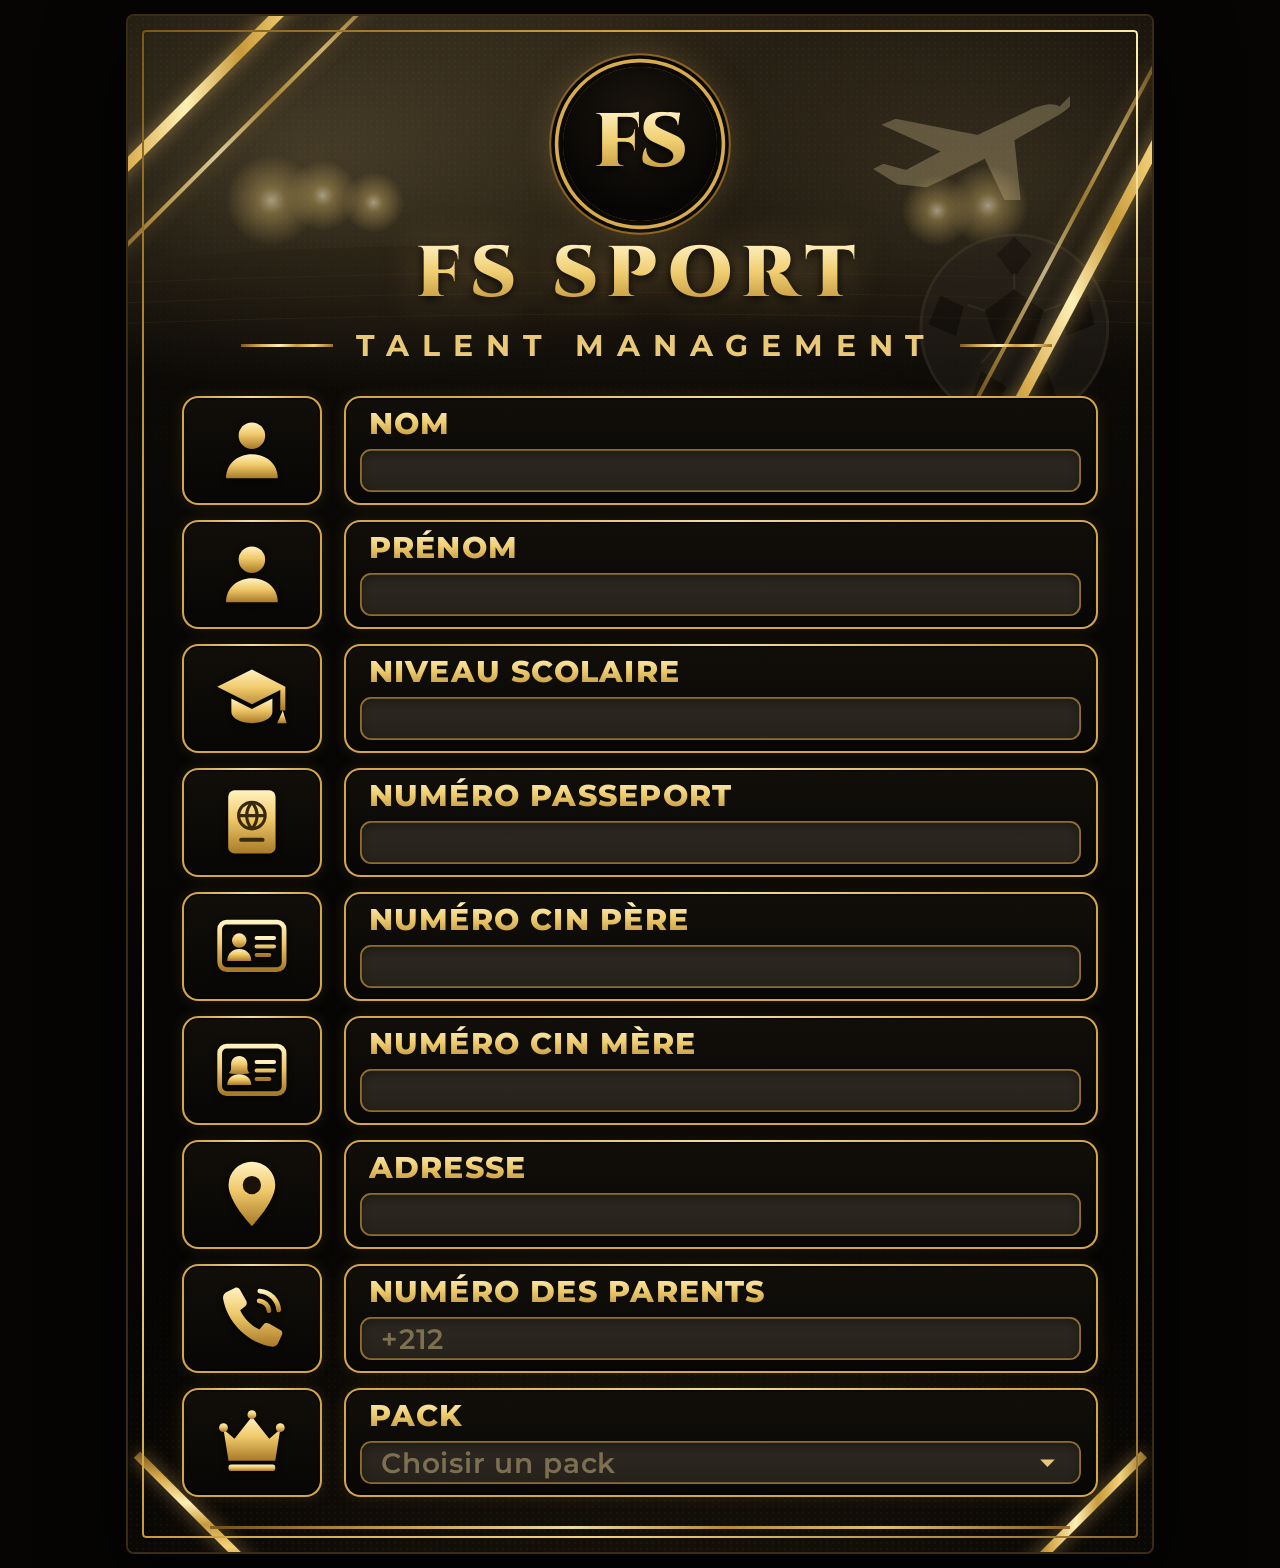
<file: index.html>
<!doctype html>
<html lang="fr">
<head>
<meta charset="utf-8">
<meta name="viewport" content="width=device-width, initial-scale=1">
<title>FS Sport Talent Management</title>
<link rel="preconnect" href="https://fonts.googleapis.com">
<link href="https://fonts.googleapis.com/css2?family=Cinzel:wght@600;700;900&family=Montserrat:wght@500;600;700;800&display=swap" rel="stylesheet">
<style>
  :root{
    --bg:#060504;
    --panel:#0d0b08;
    --field:#2a2620;
    --gold-1:#8a6420;
    --gold-2:#f6dc8c;
    --gold-3:#c99a3c;
    --gold-4:#fff3c4;
    --gold-line:#c9a043;
    --gold-grad:linear-gradient(135deg,#7a5618 0%,#d9ad4f 22%,#fff0b5 42%,#c79a3a 60%,#f3d27a 78%,#8f6823 100%);
    --text-gold:linear-gradient(180deg,#fff4c9 0%,#f0cf73 45%,#b98a2e 100%);
  }
  *{box-sizing:border-box;margin:0;padding:0}
  html,body{background:var(--bg)}
  body{
    min-height:100vh;display:flex;justify-content:center;align-items:flex-start;
    font-family:'Montserrat',system-ui,sans-serif;color:#f3e3b0;padding:16px;
  }

  /* ---------- Card ---------- */
  .card{
    position:relative;width:100%;max-width:1024px;aspect-ratio:1024/1536;
    overflow:hidden;border-radius:6px;
    background:
      radial-gradient(ellipse 60% 22% at 18% 9%, rgba(255,226,150,.18), transparent 70%),
      radial-gradient(ellipse 45% 18% at 85% 11%, rgba(255,226,150,.12), transparent 70%),
      radial-gradient(ellipse 90% 40% at 50% 0%, #2b2316 0%, transparent 70%),
      radial-gradient(ellipse 120% 60% at 50% 110%, #1a140b 0%, transparent 60%),
      linear-gradient(180deg,#14100a 0%,#070605 40%,#050403 100%);
    box-shadow:0 0 0 2px #3a2c12, 0 30px 80px rgba(0,0,0,.8);
    container-type:inline-size;
  }
  /* gold frame */
  .card::before{
    content:"";position:absolute;inset:1.4cqw;border-radius:4px;pointer-events:none;z-index:3;
    padding:2px;background:var(--gold-grad);
    -webkit-mask:linear-gradient(#000 0 0) content-box,linear-gradient(#000 0 0);
    -webkit-mask-composite:xor;mask-composite:exclude;
    box-shadow:0 0 30px rgba(240,200,110,.25);
  }
  /* fine dotted texture */
  .card::after{
    content:"";position:absolute;inset:0;pointer-events:none;z-index:0;opacity:.35;
    background-image:radial-gradient(rgba(255,215,130,.10) 1px, transparent 1.2px);
    background-size:6px 6px;
    -webkit-mask:linear-gradient(180deg,#000 0%,transparent 35%,transparent 75%,#000 100%);
            mask:linear-gradient(180deg,#000 0%,transparent 35%,transparent 75%,#000 100%);
  }

  /* diagonal gold corner bars */
  .bar{position:absolute;z-index:2;background:var(--gold-grad);box-shadow:0 0 18px rgba(255,210,120,.45)}
  .bar.tl1{width:40cqw;height:1.1cqw;top:6cqw;left:-12cqw;transform:rotate(-45deg)}
  .bar.tl2{width:40cqw;height:.35cqw;top:11cqw;left:-9cqw;transform:rotate(-45deg);opacity:.8}
  .bar.tr1{width:46cqw;height:1.1cqw;top:24cqw;right:-17cqw;transform:rotate(-62deg)}
  .bar.tr2{width:40cqw;height:.35cqw;top:22cqw;right:-11cqw;transform:rotate(-62deg);opacity:.7}
  .bar.bl{width:16cqw;height:.9cqw;bottom:3.4cqw;left:-1.5cqw;transform:rotate(45deg)}
  .bar.br{width:16cqw;height:.9cqw;bottom:3.4cqw;right:-1.5cqw;transform:rotate(-45deg)}
  .bottom-line{position:absolute;z-index:2;left:8cqw;right:8cqw;bottom:2.2cqw;height:.3cqw;background:var(--gold-grad);opacity:.9}

  /* stadium silhouette + ball, decorative */
  .deco{position:absolute;z-index:1;pointer-events:none}
  .deco.stadium{left:0;right:0;top:12cqw;height:28cqw;opacity:.55}
  .deco.ball{right:4cqw;top:21cqw;width:19cqw;opacity:.38}
  .deco.plane{right:8cqw;top:7cqw;width:24cqw;opacity:.33}

  .inner{position:relative;z-index:4;height:100%;display:flex;flex-direction:column;padding:5cqw 5.3cqw 6.2cqw}

  /* ---------- Brand header (text instead of logo) ---------- */
  .brand{text-align:center;margin-bottom:3.2cqw}
  .crest{
    display:inline-flex;align-items:center;justify-content:center;
    width:15cqw;height:15cqw;border-radius:50%;position:relative;margin-bottom:1.8cqw;
    background:radial-gradient(circle at 50% 35%,#1d170e,#070605 70%);
    box-shadow:0 0 0 .45cqw #0a0805, 0 0 0 .8cqw #d8ab4c, 0 0 0 1.15cqw #0a0805, 0 0 0 1.35cqw #8a6420, 0 0 4cqw rgba(255,210,120,.35);
  }
  .crest span{
    font-family:'Cinzel',serif;font-weight:900;font-size:7.4cqw;letter-spacing:-.2cqw;line-height:1;
    background:var(--text-gold);-webkit-background-clip:text;background-clip:text;color:transparent;
    filter:drop-shadow(0 .3cqw .4cqw rgba(0,0,0,.8));
  }
  .brand h1{
    font-family:'Cinzel',serif;font-weight:900;font-size:7cqw;letter-spacing:.9cqw;line-height:1;
    background:var(--text-gold);-webkit-background-clip:text;background-clip:text;color:transparent;
    filter:drop-shadow(0 .35cqw .5cqw rgba(0,0,0,.9)) drop-shadow(0 0 1.8cqw rgba(255,205,110,.25));
  }
  .brand .sub{
    display:flex;align-items:center;justify-content:center;gap:2.2cqw;margin-top:1.6cqw;
    font-family:'Montserrat',sans-serif;font-weight:700;font-size:2.9cqw;letter-spacing:1.25cqw;color:#e9c977;
    padding-left:1.25cqw;
  }
  .brand .sub::before,.brand .sub::after{content:"";height:.25cqw;width:9cqw;background:var(--gold-grad)}
  .brand .tag{margin-top:1.2cqw;font-size:1.7cqw;letter-spacing:.7cqw;color:#a8915c;font-weight:600;text-transform:uppercase}

  /* ---------- Form rows ---------- */
  form{display:flex;flex-direction:column;justify-content:space-between;flex:1;gap:1.5cqw}
  .row{display:flex;gap:2.2cqw;flex:1;min-height:0}
  .icon,.field{
    position:relative;border-radius:1.6cqw;
    background:linear-gradient(180deg,#120f0a,#070605);
    box-shadow:inset 0 0 0 .2cqw #d4a64a, inset 0 0 0 .35cqw rgba(0,0,0,.6), 0 0 1.6cqw rgba(230,180,80,.12);
  }
  .icon::after,.field::after{ /* top glint */
    content:"";position:absolute;left:12%;right:12%;top:0;height:.22cqw;
    background:linear-gradient(90deg,transparent,#fff3c4,transparent);opacity:.7;border-radius:2px;
  }
  .icon{flex:0 0 13.6cqw;display:grid;place-items:center}
  .icon svg{width:7.4cqw;height:7.4cqw;filter:drop-shadow(0 .2cqw .3cqw rgba(0,0,0,.8))}
  .field{flex:1;display:flex;flex-direction:column;justify-content:center;padding:.9cqw 1.6cqw 1.2cqw}
  .field label{
    font-weight:800;font-size:2.95cqw;letter-spacing:.12cqw;text-transform:uppercase;margin:0 0 .7cqw .8cqw;
    background:var(--text-gold);-webkit-background-clip:text;background-clip:text;color:transparent;
  }
  .field input,.field select{
    width:100%;flex:1;max-height:6.4cqw;min-height:4.2cqw;border:0;outline:0;border-radius:1.1cqw;
    padding:0 2cqw;font:600 2.7cqw 'Montserrat',sans-serif;color:#fff1c8;letter-spacing:.08cqw;
    background:linear-gradient(180deg,#2f2a22,#25211b);
    box-shadow:inset 0 0 0 .18cqw #8f6d2c, inset 0 .5cqw 1cqw rgba(0,0,0,.45);
    transition:box-shadow .2s;
    appearance:none;-webkit-appearance:none;
  }
  .field input::placeholder{color:#7d6f52}
  .field input:focus,.field select:focus{box-shadow:inset 0 0 0 .25cqw #f3d27a, 0 0 1.4cqw rgba(243,210,122,.35)}
  .field select{cursor:pointer;color:#fff1c8;
    background:
      url("data:image/svg+xml,%3Csvg xmlns='http://www.w3.org/2000/svg' viewBox='0 0 24 24'%3E%3Cpath fill='%23e9c977' d='M7 10l5 5 5-5z'/%3E%3C/svg%3E") no-repeat right 1.6cqw center/3.4cqw,
      linear-gradient(180deg,#2f2a22,#25211b);}
  .field select option{background:#1a1610;color:#f3e3b0}
  .field select:invalid{color:#7d6f52}

  .submit{
    margin-top:1.2cqw;align-self:center;border:0;cursor:pointer;
    padding:1.7cqw 9cqw;border-radius:99px;
    font:800 2.7cqw 'Montserrat',sans-serif;letter-spacing:.6cqw;text-transform:uppercase;color:#1a1206;
    background:var(--gold-grad);box-shadow:0 0 2.5cqw rgba(255,205,110,.35), inset 0 -.3cqw 0 rgba(0,0,0,.25);
  }
  .submit:hover{filter:brightness(1.08)}
  @media print{body{padding:0}.submit{display:none}}
</style>
</head>
<body>

<!-- shared gold gradient for icons -->
<svg width="0" height="0" style="position:absolute" aria-hidden="true">
  <defs>
    <linearGradient id="g" x1="0" y1="0" x2="0" y2="1">
      <stop offset="0" stop-color="#fff2c0"/>
      <stop offset=".45" stop-color="#f0c96a"/>
      <stop offset="1" stop-color="#a87a28"/>
    </linearGradient>
  </defs>
</svg>

<main class="card">
  <i class="bar tl1"></i><i class="bar tl2"></i><i class="bar tr1"></i><i class="bar tr2"></i>
  <i class="bar bl"></i><i class="bar br"></i><i class="bottom-line"></i>

  <!-- stadium lights + stands -->
  <svg class="deco stadium" viewBox="0 0 1000 280" preserveAspectRatio="none" aria-hidden="true">
    <defs>
      <radialGradient id="lamp"><stop offset="0" stop-color="#fff6d8"/><stop offset=".3" stop-color="#f3d27a" stop-opacity=".6"/><stop offset="1" stop-color="#f3d27a" stop-opacity="0"/></radialGradient>
      <linearGradient id="stand" x1="0" y1="0" x2="0" y2="1"><stop offset="0" stop-color="#2a2114"/><stop offset="1" stop-color="#050403" stop-opacity="0"/></linearGradient>
    </defs>
    <g fill="url(#lamp)">
      <circle cx="140" cy="60" r="45"/><circle cx="190" cy="55" r="35"/><circle cx="240" cy="62" r="30"/>
      <circle cx="790" cy="70" r="35"/><circle cx="840" cy="65" r="40"/>
    </g>
    <path d="M0 120 Q250 95 500 110 T1000 115 L1000 280 L0 280Z" fill="url(#stand)"/>
    <g stroke="#3a2e18" stroke-width="1" opacity=".7">
      <path d="M0 140 Q500 120 1000 140" fill="none"/><path d="M0 160 Q500 140 1000 160" fill="none"/>
      <path d="M0 180 Q500 162 1000 180" fill="none"/>
    </g>
  </svg>
  <svg class="deco plane" viewBox="0 0 240 110" aria-hidden="true">
    <path fill="#cbb98a" d="M230 18c-6-4-18-2-30 4L150 46 70 30l-14 6 58 26-34 18-22-6-10 5 24 15 28 3 11-5 46-23 22 46 13-6-6-58 42-24c12-7 18-13 12-19z"/>
  </svg>
  <svg class="deco ball" viewBox="0 0 100 100" aria-hidden="true">
    <circle cx="50" cy="50" r="48" fill="#2a2620" stroke="#4d4433" stroke-width="1.5"/>
    <path fill="#0c0a08" d="M50 30l15 11-6 18H41l-6-18zM50 3l9 9-9 12-9-12zM88 33l3 15-14 6-4-15zM12 33l12 6-4 15-14-6zM72 86l-12 8-6-14 13-8zM28 86l5-14 13 8-6 14z"/>
    <g stroke="#4d4433" stroke-width="1.2" fill="none"><path d="M50 30V22M65 41l9-3M59 59l8 9M41 59l-8 9M35 41l-9-3"/></g>
  </svg>

  <div class="inner">
    <header class="brand">
      <div class="crest"><span>FS</span></div>
      <h1>FS SPORT</h1>
      <div class="sub">TALENT MANAGEMENT</div>
    </header>

    <form id="f" autocomplete="off">
      <div class="row">
        <div class="icon"><svg viewBox="0 0 24 24"><circle cx="12" cy="7.5" r="4.2" fill="url(#g)"/><path d="M3.8 21c0-4.6 3.7-7.6 8.2-7.6s8.2 3 8.2 7.6z" fill="url(#g)"/></svg></div>
        <div class="field"><label for="nom">Nom</label><input id="nom" name="nom" required></div>
      </div>

      <div class="row">
        <div class="icon"><svg viewBox="0 0 24 24"><circle cx="12" cy="7.5" r="4.2" fill="url(#g)"/><path d="M3.8 21c0-4.6 3.7-7.6 8.2-7.6s8.2 3 8.2 7.6z" fill="url(#g)"/></svg></div>
        <div class="field"><label for="prenom">Prénom</label><input id="prenom" name="prenom" required></div>
      </div>

      <div class="row">
        <div class="icon"><svg viewBox="0 0 24 24"><path d="M12 3 1 8.5 12 14l9-4.5V16h1.6V8.5z" fill="url(#g)"/><path d="M5.5 12.2v4.3c0 1.9 2.9 3.5 6.5 3.5s6.5-1.6 6.5-3.5v-4.3L12 15.5z" fill="url(#g)"/><path d="M21.8 16l1.2 4h-3z" fill="url(#g)"/></svg></div>
        <div class="field"><label for="niveau">Niveau scolaire</label><input id="niveau" name="niveau"></div>
      </div>

      <div class="row">
        <div class="icon"><svg viewBox="0 0 24 24"><rect x="4.5" y="2" width="15" height="20" rx="2" fill="url(#g)"/><g fill="none" stroke="#3a2a0c" stroke-width="1"><circle cx="12" cy="10" r="4.2"/><path d="M7.8 10h8.4M12 5.8c-2.2 2.4-2.2 6 0 8.4M12 5.8c2.2 2.4 2.2 6 0 8.4"/></g><rect x="8" y="17" width="8" height="1.3" rx=".6" fill="#3a2a0c"/></svg></div>
        <div class="field"><label for="passeport">Numéro passeport</label><input id="passeport" name="passeport"></div>
      </div>

      <div class="row">
        <div class="icon"><svg viewBox="0 0 24 24"><rect x="1.8" y="4.5" width="20.4" height="15" rx="2.2" fill="none" stroke="url(#g)" stroke-width="1.5"/><circle cx="8" cy="10.3" r="2.3" fill="url(#g)"/><path d="M4.2 16.8c0-2.4 1.7-3.8 3.8-3.8s3.8 1.4 3.8 3.8z" fill="url(#g)"/><path d="M13.5 9.5h5.5M13.5 12.2h5.5M13.5 14.9h4" stroke="url(#g)" stroke-width="1.3" stroke-linecap="round"/></svg></div>
        <div class="field"><label for="cinpere">Numéro CIN père</label><input id="cinpere" name="cin_pere"></div>
      </div>

      <div class="row">
        <div class="icon"><svg viewBox="0 0 24 24"><rect x="1.8" y="4.5" width="20.4" height="15" rx="2.2" fill="none" stroke="url(#g)" stroke-width="1.5"/><path d="M8 7.6c-1.6 0-2.6 1.2-2.6 2.8 0 1 .2 1.8-.7 2.6 1 .4 2.1.4 3.3.4s2.3 0 3.3-.4c-.9-.8-.7-1.6-.7-2.6 0-1.6-1-2.8-2.6-2.8z" fill="url(#g)"/><path d="M4.2 16.8c0-2.2 1.7-3.4 3.8-3.4s3.8 1.2 3.8 3.4z" fill="url(#g)"/><path d="M13.5 9.5h5.5M13.5 12.2h5.5M13.5 14.9h4" stroke="url(#g)" stroke-width="1.3" stroke-linecap="round"/></svg></div>
        <div class="field"><label for="cinmere">Numéro CIN mère</label><input id="cinmere" name="cin_mere"></div>
      </div>

      <div class="row">
        <div class="icon"><svg viewBox="0 0 24 24"><path d="M12 1.8a7.4 7.4 0 0 0-7.4 7.4c0 5.4 7.4 13 7.4 13s7.4-7.6 7.4-13A7.4 7.4 0 0 0 12 1.8z" fill="url(#g)"/><circle cx="12" cy="9.2" r="2.9" fill="#1a1206"/></svg></div>
        <div class="field"><label for="adresse">Adresse</label><input id="adresse" name="adresse"></div>
      </div>

      <div class="row">
        <div class="icon"><svg viewBox="0 0 24 24"><path d="M6.6 2.5c.6-.3 1.3 0 1.6.5l2 3.6c.3.6.2 1.3-.3 1.7L8.3 9.6c1.1 2.5 3.6 5 6.1 6.1l1.3-1.6c.4-.5 1.1-.6 1.7-.3l3.6 2c.6.3.8 1 .5 1.6l-1.2 2.6c-.4.8-1.3 1.3-2.2 1.1C10.6 19.8 4.2 13.4 2.9 6c-.2-.9.3-1.8 1.1-2.2z" fill="url(#g)"/><path d="M14.5 3.5a6.5 6.5 0 0 1 6 6M14.3 6.6a3.4 3.4 0 0 1 3.1 3.1" fill="none" stroke="url(#g)" stroke-width="1.5" stroke-linecap="round"/></svg></div>
        <div class="field"><label for="tel">Numéro des parents</label><input id="tel" name="numero_parents" type="tel" inputmode="tel" placeholder="+212"></div>
      </div>

      <div class="row">
        <div class="icon"><svg viewBox="0 0 24 24"><path d="M3 8l3.5 3L12 4l5.5 7L21 8l-1.6 10H4.6z" fill="url(#g)"/><rect x="4.6" y="19.2" width="14.8" height="2" rx=".8" fill="url(#g)"/><circle cx="3" cy="7.5" r="1.4" fill="url(#g)"/><circle cx="21" cy="7.5" r="1.4" fill="url(#g)"/><circle cx="12" cy="3.4" r="1.4" fill="url(#g)"/></svg></div>
        <div class="field"><label for="pack">Pack</label>
          <select id="pack" name="pack" required>
            <option value="" disabled selected>Choisir un pack</option>
            <option>Pack Silver</option>
            <option>Pack Gold</option>
            <option>Pack Platinum</option>
          </select>
        </div>
      </div>
    </form>
  </div>
</main>

</body>
</html>
</file>
